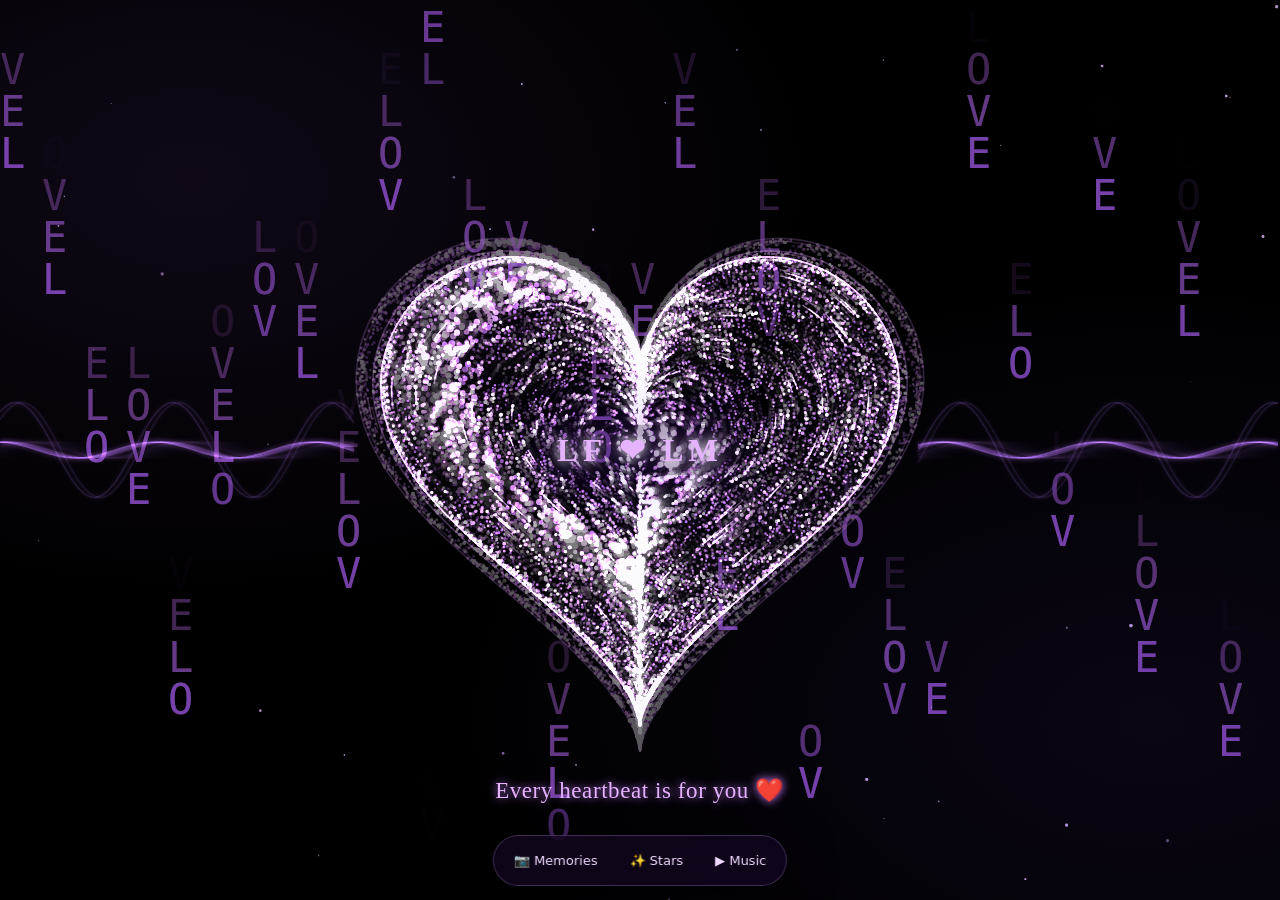
<file: index.html>
<!DOCTYPE html>
<html lang="en">
<head>
<meta charset="UTF-8">
<meta name="viewport" content="width=device-width, initial-scale=1.0, maximum-scale=1.0, user-scalable=no">
<title>LF & LM</title>

<meta name="apple-mobile-web-app-capable" content="yes">
<meta name="apple-mobile-web-app-status-bar-style" content="black-translucent">
<meta name="apple-mobile-web-app-title" content="LF & LM">
<link rel="apple-touch-icon" href="icon.png">
<link rel="manifest" href="manifest.json">

<style>
html, body {
  margin: 0;
  padding: 0;
  overflow: hidden;
  background: black;
  font-family: 'Courier New', monospace;
  touch-action: manipulation;
}
canvas { display: block; }
.love-overlay{position:fixed;bottom:4vh;left:5%;width:90%;text-align:center;color:#e6b3ff;pointer-events:none;text-shadow:0 0 10px #c77dff;}


.center-text {
  position: absolute;
  top: 50%;
  left: 50%;
  transform: translate(-50%, -50%);
  color: #e6b3ff;
  font-size: clamp(12px, 4.5vw, 28px);
  letter-spacing: 0.15em;
  font-weight: 800;
  pointer-events: none;
  padding: 6px 10px;
  border-radius: 10px;
  background: rgba(0,0,0,0.35);
  text-shadow:
    0 0 8px #e6b3ff,
    0 0 16px #c77dff,
    0 0 28px #9d4edd;
}
.heart-menu{position:fixed;top:15px;right:15px;z-index:4;display:flex;gap:8px;flex-wrap:wrap;justify-content:end}.heart-menu a,.heart-menu button{background:#281638bb;border:1px solid #b77bea;border-radius:24px;color:#f0d9ff;padding:9px 13px;text-decoration:none;font:13px system-ui;cursor:pointer}.heart-menu button[hidden]{display:none}
</style>
<link rel="stylesheet" href="royal-purple.css?v=7">
<meta name="site-build" content="royal-heart-responsive-flow-20261009-12">
</head>

<body>
<canvas id="canvas"></canvas><nav class="heart-menu"><a href="memories.html">📷 Memories</a><a href="stars.html">✨ Stars</a><button id="musicToggle" hidden aria-expanded="false" aria-controls="miniPlayer">▶ Music</button></nav><audio id="loveMusic" loop preload="none"></audio><section id="miniPlayer" class="mini-player" hidden aria-label="Music player"><div class="mini-title"><span>♫ Our Song</span><button id="miniClose" aria-label="Close music player">×</button></div><div class="mini-controls"><button id="miniPlay" aria-label="Play or pause music">▶</button><span id="musicElapsed">0:00</span><input id="musicProgress" type="range" min="0" max="1000" value="0" aria-label="Song position"><span id="musicDuration">0:00</span></div><div class="mini-volume"><label for="miniVolume">Volume</label><input id="miniVolume" type="range" min="0" max="1" step=".05" value=".35"></div><p id="miniStatus" role="status"></p></section>
<div class="center-text" id="centerText">LF ❤ LM</div>
<div class="love-overlay"><div id="loveMessage"></div><div id="loveCounter"></div></div>
<script>
/* Check deployed build on return to the installed phone app. */
(()=>{const build="royal-heart-responsive-flow-20261009-12";let checking=false;
async function checkUpdate(){if(checking||document.hidden)return;checking=true;
try{const response=await fetch("./index.html?update="+Date.now(),{cache:"no-store"});
if(response.ok){const html=await response.text();const match=html.match(/<meta name="site-build" content="([^"]+)"/);
if(match&&match[1]!==build){location.reload();}}}catch(e){}finally{checking=false}}
window.addEventListener("pageshow",()=>setTimeout(checkUpdate,2500));
document.addEventListener("visibilitychange",()=>{if(!document.hidden)checkUpdate()});
setInterval(checkUpdate,120000);
})();
</script>
<script defer src="heart-extras.js"></script>
<script defer src="heart-music.js?v=mini-player-7"></script>

<script>
window.onload = () => {
const canvas = document.getElementById('canvas');
const ctx = canvas.getContext('2d');
const centerText = document.getElementById('centerText');

const BPM = 72;
const beatInterval = 60000 / BPM;
const letters = ['L','O','V','E'];
let fontSize = 36;

let columns, rows;
let grid = [];
let columnsData = [];
let lastBeat = 0;
let pulsePhase = 0;

/* ===================== AUDIO (iOS SAFE) ===================== */
let audioCtx = null;

function initAudio() {
  if (!audioCtx || audioCtx.state === 'closed') {
    audioCtx = new (window.AudioContext || window.webkitAudioContext)();
  }
}

async function ensureAudio() {
  initAudio();
  if (audioCtx.state === 'suspended') {
    try { await audioCtx.resume(); } catch(e){}
  }
}

/* ===================== VISUAL STATE ===================== */
let heartParticles = [];
let heartScale, heartCenterX, heartCenterY;
let cosmicStars=[];
const lowPower=matchMedia('(pointer:coarse)').matches || innerWidth<700;
const reducedMotion=matchMedia("(prefers-reduced-motion: reduce)").matches;
const targetFrame=1000/(reducedMotion?12:lowPower?20:24);
let previousFrame=0;

/* ===================== RESIZE ===================== */
function resize() {
  canvas.width = innerWidth;
  canvas.height = innerHeight;

  fontSize = Math.max(18, Math.min(42, canvas.width / (lowPower?19:27)));
  columns = Math.floor(canvas.width / fontSize);
  rows = Math.floor(canvas.height / fontSize);

  grid = Array(rows).fill(0).map((_, r) =>
    Array(columns).fill(0).map((_, c) => letters[(r + c) % letters.length])
  );

  columnsData = Array(columns).fill(0).map(() => ({
    pos: Math.random() * rows,
    speed: 0.04 + Math.random() * 0.08,
    trail: 2 + Math.floor(Math.random()*3)
  }));

  heartScale = Math.min(canvas.width, canvas.height) * 0.018 * (window.heartOptions?.heart_size || 1);
  heartCenterX = canvas.width / 2;
  heartCenterY = canvas.height / 2;

  cosmicStars=Array.from({length:Math.min(lowPower?25:45,Math.floor(canvas.width*canvas.height/12000))},()=>({x:Math.random()*canvas.width,y:Math.random()*canvas.height,r:.3+Math.random()*1.4,phase:Math.random()*6.28}));
  heartParticles = [];
  // Dense but delicate stardust: fixed bright rim plus softly moving interior.
  const count=reducedMotion?(lowPower?950:1800):lowPower?1550:4800;
  for(let i=0;i<count;i++){
    const outline=i<count*(lowPower?.20:.22);
    const layer=Math.random();
    heartParticles.push({
      t:Math.random()*Math.PI*2,
      r:outline?.975+Math.random()*.025:Math.sqrt(Math.random())*.975,
      size:outline?(lowPower?.8:1.1)+Math.random()*.65:layer<.76?(lowPower?.65:.95)+Math.random()*.55:(lowPower?1.1:1.45)+Math.random()*.65,
      alpha:outline?.65+Math.random()*.3:.35+Math.random()*.55,
      speed:.38+Math.random()*.2,
      phase:Math.random()*Math.PI*2,
      outline,
      layer:layer<.48?0:layer<.88?1:2
    });
  }
}
window.addEventListener('resize', resize);
resize();

/* ===================== MATRIX ===================== */
function drawMatrix() {
  ctx.fillStyle = 'rgba(0,0,0,0.30)';
  ctx.fillRect(0,0,canvas.width,canvas.height);

  ctx.font = fontSize + 'px monospace';
  for (let c = 0; c < columns; c++) {
    let col = columnsData[c];
    for (let t = 0; t < col.trail; t++) {
      let r = Math.floor(col.pos - t);
      if (r < 0) r += rows;
      ctx.globalAlpha = (1 - t / col.trail) * 0.38;
      ctx.fillStyle = `rgb(${180+t*10},${100+t*8},255)`;
      ctx.fillText(grid[r][c], c*fontSize, r*fontSize);
    }
    col.pos += col.speed;
    if (col.pos >= rows) col.pos = 0;
  }
  ctx.globalAlpha = 1;
}

/* ===================== COSMIC STARS ===================== */
function drawStars(time){
 ctx.save();
 for(const s of cosmicStars){const a=.2+.5*(.5+.5*Math.sin(time*.0007+s.phase));ctx.fillStyle="rgba(221,184,255,"+a+")";ctx.beginPath();ctx.arc(s.x,s.y,s.r,0,Math.PI*2);ctx.fill()}
 ctx.restore();
}
/* ===================== VISIBLE SHOOTING STARS ===================== */
let shootingStar=null;
let nextShootingStar=performance.now()+3000;
function drawShootingStar(now){
 if(!shootingStar && now>=nextShootingStar){
  shootingStar={x:canvas.width*(.08+Math.random()*.48),y:canvas.height*(.08+Math.random()*.18),start:now,duration:1800};
  nextShootingStar=now+11000+Math.random()*6000;
 }
 if(!shootingStar)return;
 const p=(now-shootingStar.start)/shootingStar.duration;
 if(p>=1){shootingStar=null;return}
 const travel=Math.min(canvas.width*.38,330),x=shootingStar.x+p*travel,y=shootingStar.y+p*travel*.48;
 const opacity=Math.min(1,p*6,(1-p)*5);
 const tail=Math.min(canvas.width*.22,170);
 ctx.save();ctx.globalCompositeOperation='screen';
 const grad=ctx.createLinearGradient(x-tail,y-tail*.48,x,y);
 grad.addColorStop(0,'rgba(180,105,255,0)');
 grad.addColorStop(.6,'rgba(196,138,255,'+(.5*opacity)+')');
 grad.addColorStop(1,'rgba(255,255,255,'+opacity+')');
 ctx.strokeStyle=grad;ctx.lineWidth=lowPower?3:4;
 ctx.beginPath();ctx.moveTo(x-tail,y-tail*.48);ctx.lineTo(x,y);ctx.stroke();
 ctx.fillStyle='rgba(255,255,255,'+opacity+')';
 ctx.beginPath();ctx.arc(x,y,lowPower?3:4,0,Math.PI*2);ctx.fill();
 ctx.restore();
}
/* ===================== HEART ===================== */
function drawHeart() {
  const time=performance.now()*.001;
  const pulse=pulsePhase<.2?1+.10*Math.sin(pulsePhase/.2*Math.PI):1;
  centerText.style.transform=`translate(-50%, -50%) scale(${1+pulse*.12})`;
  ctx.save();
  ctx.globalCompositeOperation='lighter';
  ctx.shadowBlur=0;
  const color=window.heartOptions?.heart_color||'#c878ff';
  // Draw in three batches to retain color depth without expensive per-dot shadows.
  const palette=[color,'#e2a4ff','#fff0ff'];
  for(let layer=0;layer<3;layer++){
    ctx.beginPath();ctx.fillStyle=palette[layer];ctx.globalAlpha=layer===0?.95:layer===1?.95:1;
    for(const p of heartParticles){
      if(p.layer!==layer)continue;
      const angle=p.t+(reducedMotion?0:time*(p.outline?.4:p.speed));
      const radius=p.outline?p.r:Math.max(.025,Math.min(.975,p.r+.025*Math.sin(time*1.4+p.phase)));
      const x=16*Math.pow(Math.sin(angle),3)*radius*heartScale*pulse;
      const y=-(13*Math.cos(angle)-5*Math.cos(2*angle)-2*Math.cos(3*angle)-Math.cos(4*angle))*radius*heartScale*pulse;
      // Travelling bands of stardust provide visible movement on desktop.
      const wave=Math.pow(Math.max(0,Math.cos(angle-time*.9-p.r*5)),8);
      const sparkle=layer===2?1:1+wave*(lowPower?.2:1.5);
      const size=p.size*sparkle;
      ctx.moveTo(heartCenterX+x+size,heartCenterY+y);
      ctx.arc(heartCenterX+x,heartCenterY+y,size,0,Math.PI*2);
    }
    ctx.fill();
  }
  // Moving star streaks reveal the actual direction of particle flow.
  // Only a small sample gets a short trail to keep mobile rendering affordable.
  if(!reducedMotion){
    ctx.globalAlpha=.78;ctx.lineWidth=lowPower?1:1.35;
    ctx.strokeStyle='#e8b4ff';ctx.beginPath();
    const sampleStep=lowPower?58:28;
    for(let i=0;i<heartParticles.length;i+=sampleStep){
      const p=heartParticles[i];
      if(p.outline)continue;
      const angle=p.t+time*p.speed;
      const prev=angle-.065;
      const radius=Math.max(.025,Math.min(.975,p.r+.025*Math.sin(time*1.4+p.phase)));
      const x=16*Math.pow(Math.sin(angle),3)*radius*heartScale*pulse;
      const y=-(13*Math.cos(angle)-5*Math.cos(2*angle)-2*Math.cos(3*angle)-Math.cos(4*angle))*radius*heartScale*pulse;
      const px=16*Math.pow(Math.sin(prev),3)*radius*heartScale*pulse;
      const py=-(13*Math.cos(prev)-5*Math.cos(2*prev)-2*Math.cos(3*prev)-Math.cos(4*prev))*radius*heartScale*pulse;
      ctx.moveTo(heartCenterX+px,heartCenterY+py);
      ctx.lineTo(heartCenterX+x,heartCenterY+y);
    }
    ctx.stroke();
  }
  // Crisp outline: readable even while interior particles move.
  ctx.beginPath();
  for(let k=0;k<=180;k++){
    const a=k*Math.PI*2/180;
    const x=16*Math.pow(Math.sin(a),3)*heartScale*pulse;
    const y=-(13*Math.cos(a)-5*Math.cos(2*a)-2*Math.cos(3*a)-Math.cos(4*a))*heartScale*pulse;
    if(k===0)ctx.moveTo(heartCenterX+x,heartCenterY+y);
    else ctx.lineTo(heartCenterX+x,heartCenterY+y);
  }
  ctx.closePath();ctx.globalAlpha=.62;ctx.strokeStyle='#d79aff';ctx.lineWidth=1.7;ctx.stroke();
  // Two fine comet streams instead of heavy white ribbons.
  ctx.lineCap='round';
  const trails=reducedMotion?0:2;
  for(let i=0;i<trails;i++){
    const head=time*.23+i*Math.PI;
    for(let j=0;j<2;j++){
      ctx.beginPath();
      for(let k=0;k<=24;k++){
        const angle=head-(24-k)*.014;
        const x=16*Math.pow(Math.sin(angle),3)*.995*heartScale*pulse;
        const y=-(13*Math.cos(angle)-5*Math.cos(2*angle)-2*Math.cos(3*angle)-Math.cos(4*angle))*.995*heartScale*pulse;
        if(k===0)ctx.moveTo(heartCenterX+x,heartCenterY+y);
        else ctx.lineTo(heartCenterX+x,heartCenterY+y);
      }
      ctx.globalAlpha=j===0?.23:.7;
      ctx.lineWidth=j===0?4:1.3;
      ctx.strokeStyle=j===0?'#a653ee':'#efc9ff';
      ctx.stroke();
    }
    const x=16*Math.pow(Math.sin(head),3)*.995*heartScale*pulse;
    const y=-(13*Math.cos(head)-5*Math.cos(2*head)-2*Math.cos(3*head)-Math.cos(4*head))*.995*heartScale*pulse;
    ctx.globalAlpha=.95;ctx.fillStyle='#fff3ff';
    ctx.beginPath();ctx.arc(heartCenterX+x,heartCenterY+y,1.9,0,Math.PI*2);ctx.fill();
  }
  ctx.restore();
}

/* ===================== ECG ===================== */
let ecgOffset = 0;
function drawECG() {
  const y = canvas.height / 2;
  const amplitude =
    pulsePhase < 0.18 ? 55 * Math.sin(pulsePhase * Math.PI / 0.18) : 8;

  ctx.save();
  ctx.globalCompositeOperation = 'lighter';
  ctx.strokeStyle = 'rgba(180,120,255,0.4)';
  ctx.shadowColor = '#c77dff';
  ctx.shadowBlur = lowPower ? 0 : 5;
  ctx.lineWidth = 1.7;

  ctx.beginPath();
  for (let x = 0; x < canvas.width; x += 6) {
    let wave = Math.sin((x + ecgOffset) * 0.04) * amplitude;
    if(Math.abs(x-heartCenterX)<heartScale*17){ctx.moveTo(x,y+wave);continue}
    if(x===0||Math.abs(Math.abs(x-heartCenterX)-heartScale*17)<6)ctx.moveTo(x,y+wave);
    else ctx.lineTo(x,y+wave);
  }
  ctx.stroke();
  ctx.restore();
  ecgOffset += 6;
}

/* ===================== SOUND ===================== */
function playBeat(delay=0) {
  if (!audioCtx || audioCtx.state !== 'running') return;

  const osc = audioCtx.createOscillator();
  const gain = audioCtx.createGain();
  osc.type = 'sine';
  osc.frequency.value = 110;

  const t = audioCtx.currentTime + delay;
  gain.gain.setValueAtTime(0.001, t);
  gain.gain.exponentialRampToValueAtTime(0.4, t+0.04);
  gain.gain.exponentialRampToValueAtTime(0.001, t+0.2);

  osc.connect(gain);
  gain.connect(audioCtx.destination);
  osc.start(t);
  osc.stop(t+0.25);
}

function playHeartbeat() {
  playBeat(0);
  playBeat(0.18);
}

/* 🔥 iOS / PWA recovery hooks */
['touchstart','click'].forEach(evt =>
  window.addEventListener(evt, ensureAudio, { passive:true })
);

document.addEventListener('visibilitychange', () => {
  if (!document.hidden) ensureAudio();
});

window.addEventListener('pageshow', ensureAudio);

/* ===================== TAP HEART SPARKLES ===================== */
const sparkles=[];
canvas.addEventListener('pointerdown',event=>{
 const rect=canvas.getBoundingClientRect();
 const x=event.clientX-rect.left,y=event.clientY-rect.top;
 const dx=(x-heartCenterX)/(16*heartScale),dy=(heartCenterY-y)/(17*heartScale);
 if(dx*dx+dy*dy>1.7)return;
 const amount=reducedMotion?5:lowPower?13:22;
 for(let i=0;i<amount;i++){
  const a=Math.random()*Math.PI*2,v=30+Math.random()*75;
  sparkles.push({x,y,vx:Math.cos(a)*v,vy:Math.sin(a)*v,born:performance.now(),life:450+Math.random()*450,size:1+Math.random()*2});
 }
});
function drawSparkles(now){
 ctx.save();ctx.globalCompositeOperation='screen';ctx.fillStyle='#f3c9ff';
 for(let i=sparkles.length-1;i>=0;i--){
  const p=sparkles[i],age=now-p.born;
  if(age>=p.life){sparkles.splice(i,1);continue}
  const t=age/1000;ctx.globalAlpha=1-age/p.life;
  ctx.beginPath();ctx.arc(p.x+p.vx*t,p.y+p.vy*t+25*t*t,p.size,0,Math.PI*2);ctx.fill();
 }
 ctx.restore();
}
/* ===================== LOOP ===================== */
function animate(time) {
  requestAnimationFrame(animate);
  if (document.hidden || (time - previousFrame < targetFrame)) return;
  previousFrame = time;
  drawMatrix();
  drawStars(time);
  if(!reducedMotion)drawShootingStar(time);
  pulsePhase = (time - lastBeat) / beatInterval;
  drawHeart();
  drawSparkles(time);
  drawECG();
  if (time - lastBeat > beatInterval) {
    playHeartbeat();
    lastBeat = time;
  }
}
requestAnimationFrame(animate);
};
</script>
<script defer src="visitor-tracker.js"></script>
</body>
</html>
</file>
<file: royal-purple.css>
/* Royal Purple visual system — additive styling, preserves existing IDs and functionality */
:root{color-scheme:dark;--royal:#b88cff;--royal-soft:#ead9ff;--panel:rgba(31,15,52,.7);--border:rgba(202,154,255,.25)}
body{background:radial-gradient(ellipse at 50% 38%,#241039 0%,#0b0616 48%,#04020a 100%);color:var(--royal-soft)}
body::before{content:"";position:fixed;inset:0;pointer-events:none;z-index:0;background:radial-gradient(ellipse at 15% 20%,#914bd01c,transparent 42%),radial-gradient(ellipse at 90% 80%,#5b39b51c,transparent 45%);animation:royalAurora 16s ease-in-out infinite alternate}
@keyframes royalAurora{to{transform:translate(2%,-3%) scale(1.08);filter:hue-rotate(12deg)}}
.center-text{font-family:Georgia,"Times New Roman",serif!important;font-weight:600!important;letter-spacing:.16em!important;background:rgba(15,6,26,.3)!important;box-shadow:0 0 60px #a25fff22;text-shadow:0 0 10px #fff,0 0 30px #b779ff,0 0 70px #7636ca!important}
.love-overlay{font-family:Georgia,"Times New Roman",serif;font-size:clamp(15px,2.6vw,23px);line-height:1.65;letter-spacing:.025em;z-index:2}
#loveMessage{animation:messageFloat 6.5s ease-in-out infinite}
#loveCounter{font:500 12px system-ui;letter-spacing:.14em;text-transform:uppercase;opacity:.75}
@keyframes messageFloat{50%{transform:translateY(-5px);opacity:.8}}
.heart-menu{top:auto!important;bottom:14px;left:50%;right:auto!important;transform:translateX(-50%);max-width:calc(100vw - 20px);width:max-content;flex-wrap:nowrap!important;gap:6px!important;padding:7px;border:1px solid var(--border);border-radius:999px;background:rgba(22,9,37,.65);backdrop-filter:blur(18px);-webkit-backdrop-filter:blur(18px);box-shadow:0 12px 48px #0009;z-index:5}
.heart-menu a,.heart-menu button{white-space:nowrap;background:transparent!important;border:0!important;font-size:clamp(11px,2.5vw,13px)!important;padding:10px 13px!important;transition:background .25s,transform .25s}
.heart-menu a:hover,.heart-menu button:hover{background:#ab74ee33!important;transform:translateY(-2px)}
.love-overlay{bottom:90px!important}
@media(max-width:380px){.heart-menu a,.heart-menu button{padding:9px 7px!important}.love-overlay{bottom:82px!important}}
@media(prefers-reduced-motion:reduce){body::before,#loveMessage{animation:none!important}}

/* Compact floating MP3 player */
.mini-player{position:fixed;z-index:7;right:16px;bottom:88px;width:min(320px,calc(100vw - 32px));box-sizing:border-box;padding:14px;border:1px solid rgba(220,175,255,.38);border-radius:18px;background:rgba(24,10,42,.94);box-shadow:0 12px 40px #000b;color:#f6eaff;font:13px system-ui;backdrop-filter:blur(10px)}
.mini-player[hidden]{display:none!important}
.mini-title,.mini-controls,.mini-volume{display:flex;align-items:center;gap:9px}
.mini-title{justify-content:space-between;font-weight:650;margin-bottom:12px}
.mini-player button{color:#fff;background:#7442a6;border:0;border-radius:12px;padding:7px 11px;cursor:pointer}
.mini-title button{background:transparent;font-size:21px;padding:0 5px}
.mini-controls input{flex:1;min-width:0}
.mini-volume{margin-top:13px}.mini-volume input{flex:1;min-width:0}
.mini-player input{accent-color:#d5a3ff;cursor:pointer}
#miniStatus{font-size:11px;color:#ead0ff;margin:8px 0 0}#miniStatus:empty{display:none}
@media(max-width:600px){.mini-player{bottom:83px;right:10px;width:min(310px,calc(100vw - 20px))}}
@media(prefers-reduced-motion:reduce){.heart-menu a,.heart-menu button{transition:none!important}body::before{animation:none!important}}
</file>
